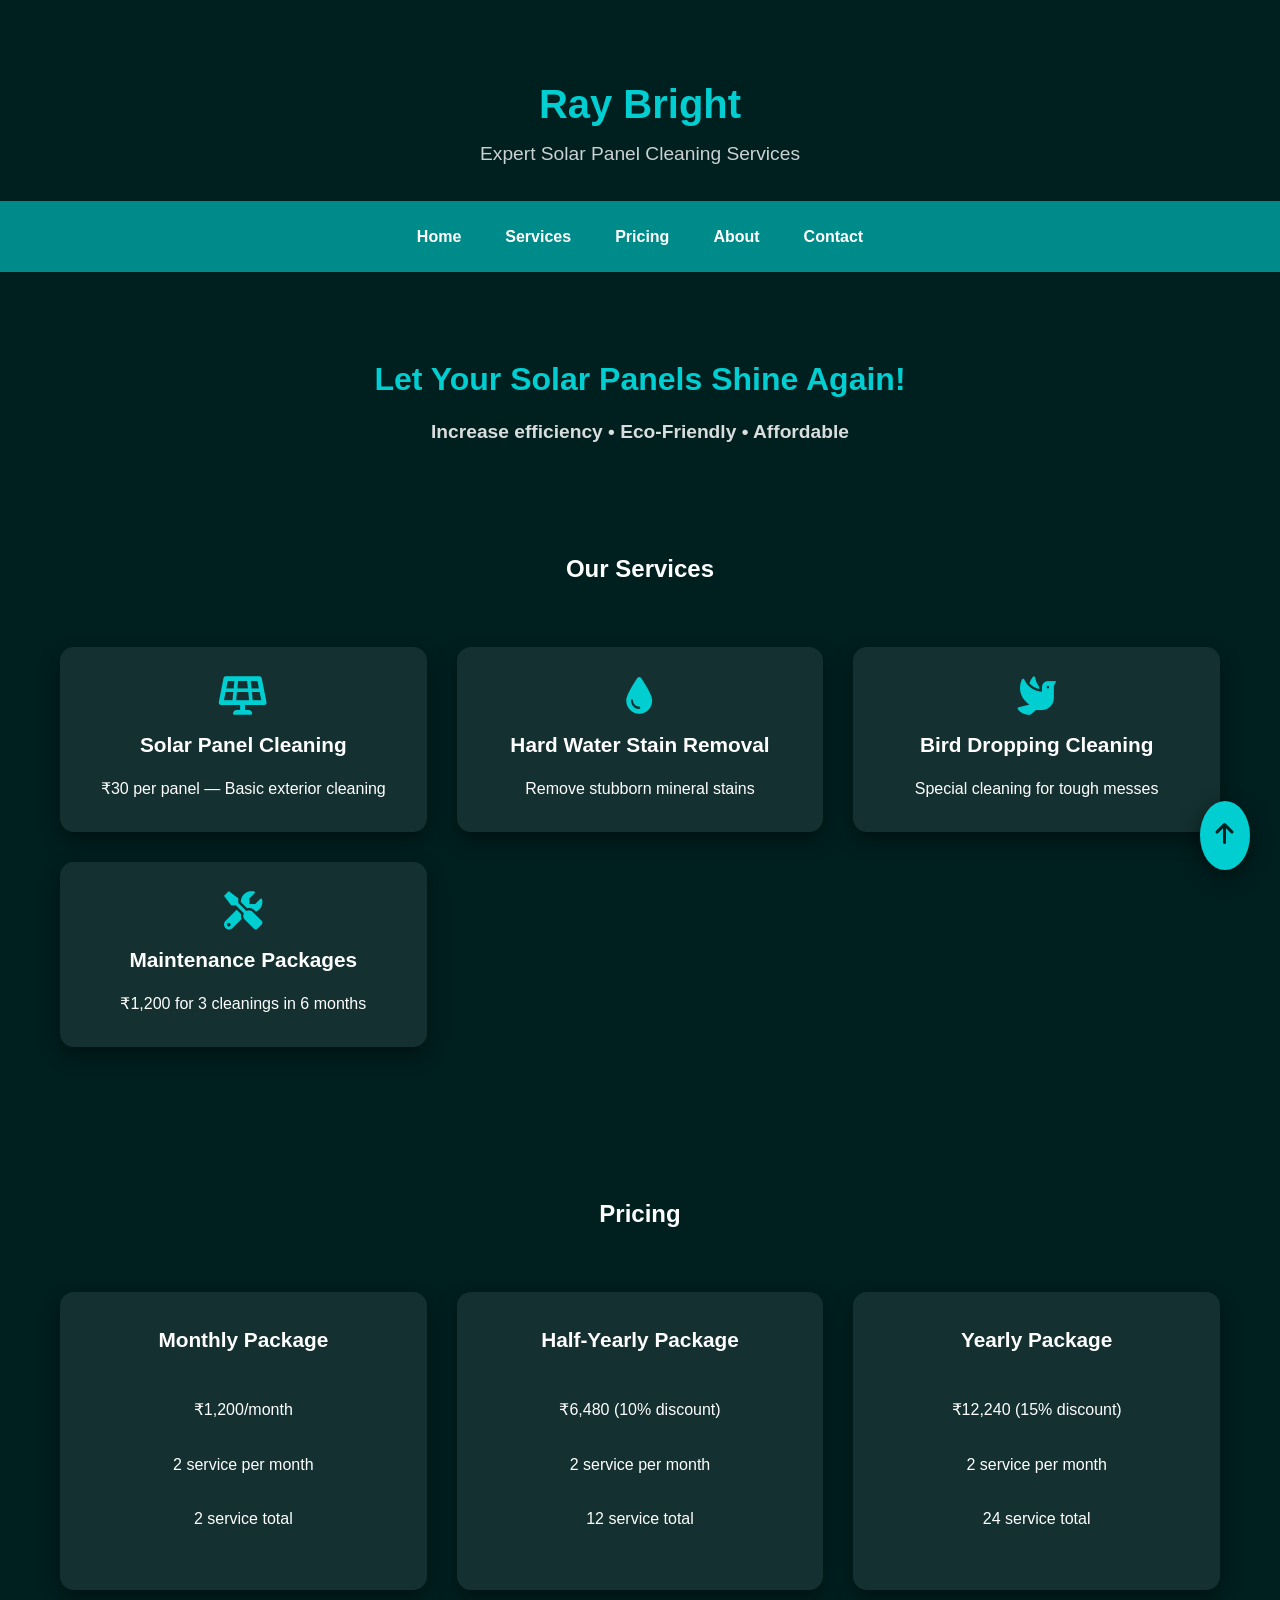
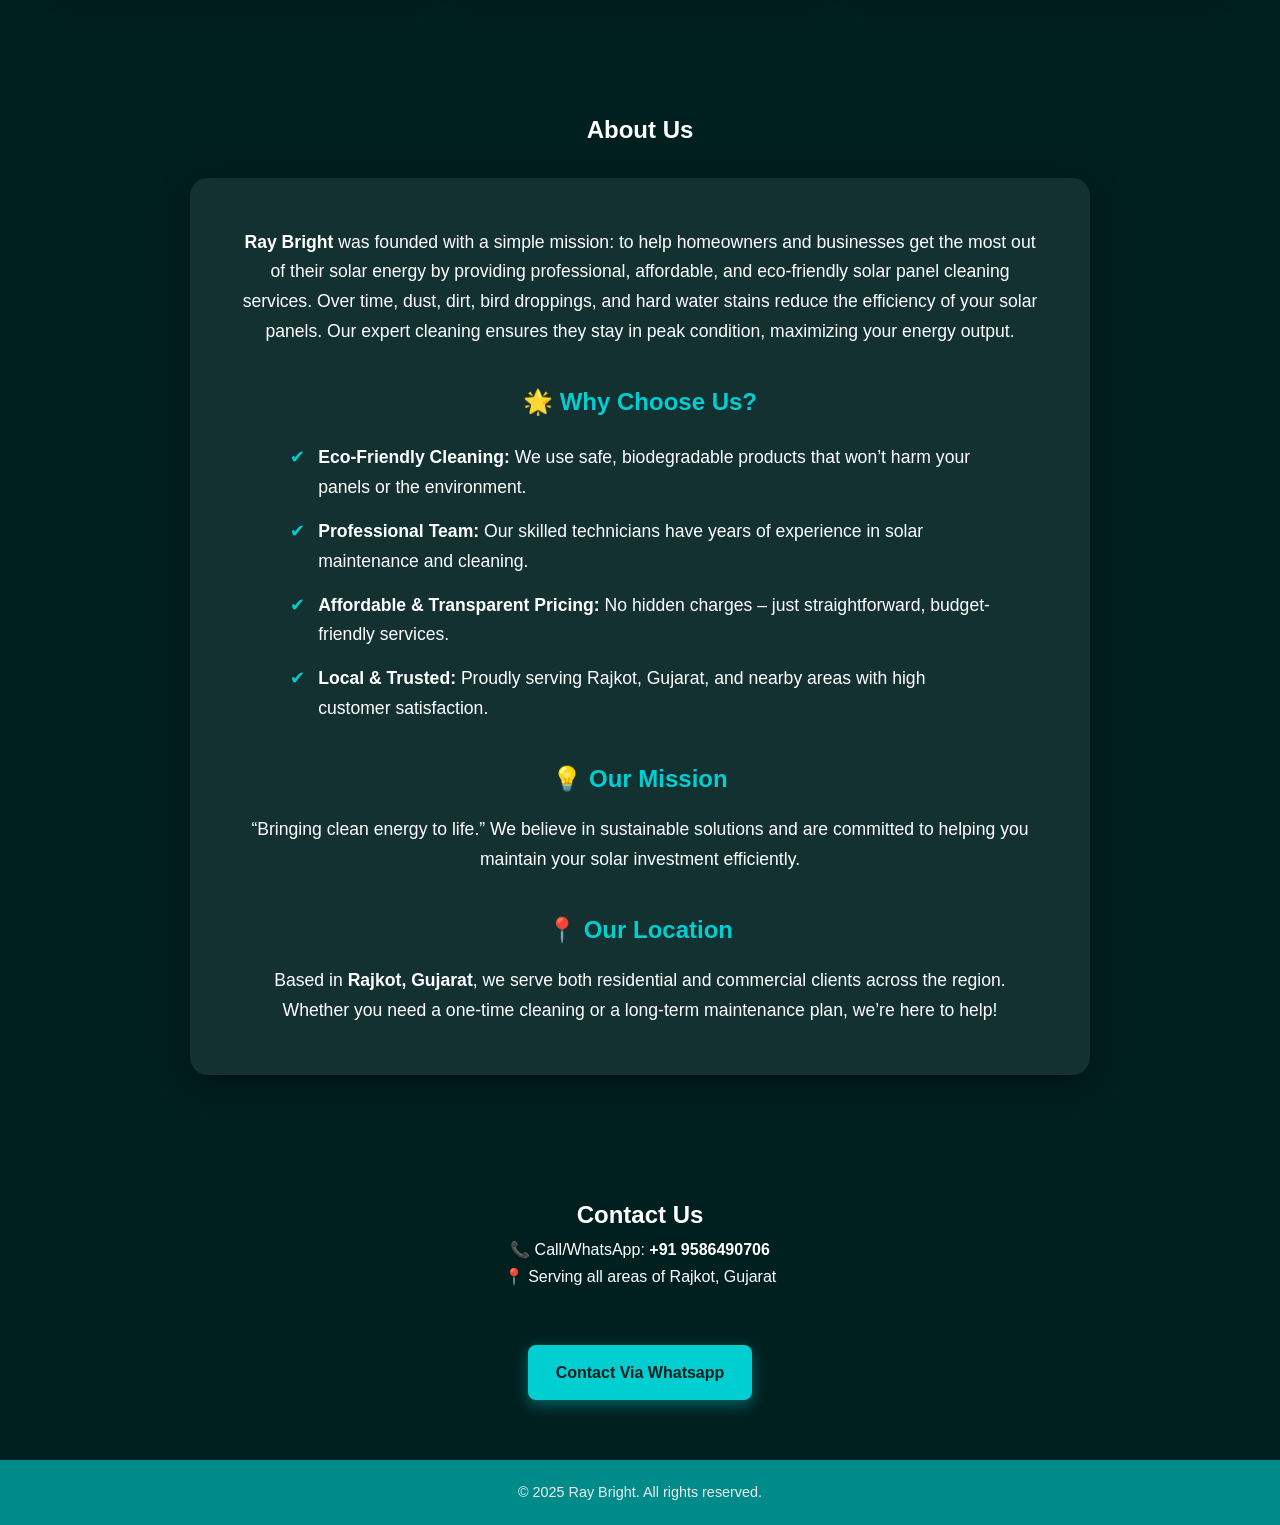
<file: home.html>
<!DOCTYPE html>
<html lang="en">
<head>
	
  <meta charset="UTF-8" />
  <meta name="viewport" content="width=device-width, initial-scale=1.0" />
  <title>Ray Bright | Solar Panel Cleaning</title>
  <link rel="stylesheet" href="https://cdnjs.cloudflare.com/ajax/libs/font-awesome/6.0.0-beta3/css/all.min.css" />
   <style>
:root {
  --primary: #00CED1;
  --secondary: #008B8B;
  --accent: #FFFFFF;
  --background: #001F1F;
  --card-bg: rgba(255, 255, 255, 0.08);
  --font-primary: 'Poppins', sans-serif;
}
/* Navbar Styles */

/* Logo */
.nav-logo {
    font-size: 1.5rem;
    font-weight: bold;
    color: var(--accent);
}

/* Nav Links */
.nav-links {
    display: flex;
    gap: 20px;
}

.nav-links a {
    color: var(--accent);
    text-decoration: none;
    font-weight: bold;
    padding: 10px 15px;
    border-radius: 5px;
    transition: all 0.3s;
}

.nav-links a:hover {
    background: var(--primary);
}

/* Mobile Menu */
.menu-toggle {
    display: none;
    font-size: 1.8rem;
    background: none;
    border: none;
    color: var(--accent);
    cursor: pointer;
}

/* Responsive Navbar */
@media (max-width: 768px) {
    .nav-links {
        display: none;
        flex-direction: column;
        position: absolute;
        top: 60px;
        right: 20px;
        background: rgba(0, 139, 139, 0.95);
        width: 200px;
        border-radius: 10px;
        padding: 15px;
    }

    .nav-links a {
        display: block;
        padding: 12px;
        text-align: center;
    }

    .menu-toggle {
        display: block;
    }

    .nav-links.show {
        display: flex;
    }
}

@media (max-width: 768px) {
    .hero h2 {
        font-size: 2rem;
    }

    .services,
    .pricing {
        grid-template-columns: 1fr;
    }

    .button {
        width: 100%;
        text-align: center;
        padding: 14px;
    }
}
@keyframes fadeInUp {
    from {
        opacity: 0;
        transform: translateY(20px);
    }
    to {
        opacity: 1;
        transform: translateY(0);
    }
}

.card {
    opacity: 0;
    animation: fadeInUp 0.8s ease-out forwards;
    animation-delay: 0.3s;
}
	
.card {
    background: var(--card-bg);
    padding: 30px;
    border-radius: 12px;
    text-align: center;
    box-shadow: 0 6px 20px rgba(0, 0, 0, 0.5);
    transition: transform 0.3s ease-in-out, box-shadow 0.3s ease-in-out;
}

.card:hover {
    transform: translateY(-5px);
    box-shadow: 0 10px 25px rgba(0, 206, 209, 0.6);
}

* {
  margin: 0;
  padding: 0;
  box-sizing: border-box;
}

body {
  font-family: var(--font-primary);
  background: var(--background);
  color: var(--accent);
  scroll-behavior: smooth;
  line-height: 1.7;
}

header {
  text-align: center;
  padding: 70px 20px 30px;
}

header h1 {
  font-size: 2.5rem;
  color: var(--primary);
}

header p {
  font-size: 1.2rem;
  color: var(--accent);
  opacity: 0.8;
}

nav {
  display: flex;
  flex-wrap: wrap;
  justify-content: center;
  background: var(--secondary);
  padding: 12px 20px;
  gap: 12px;
}

nav a {
  color: var(--accent);
  text-decoration: none;
  font-weight: 600;
  padding: 10px 16px;
  border-radius: 5px;
  transition: background 0.3s;
}

nav a:hover {
  background: var(--primary);
}

.hero {
  text-align: center;
  padding: 80px 20px 40px;
}

.hero h2 {
  font-size: 2rem;
  color: var(--primary);
  margin-bottom: 10px;
}

.hero h3 {
  font-size: 1.2rem;
  opacity: 0.85;
}

section {
  padding: 60px 20px;
  max-width: 1200px;
  margin: auto;
}

.services,
.pricing {
  display: grid;
  gap: 30px;
  grid-template-columns: repeat(auto-fit, minmax(280px, 1fr));
  margin-top: 30px;
}

.card {
  background: var(--card-bg);
  padding: 30px;
  border-radius: 14px;
  text-align: center;
  box-shadow: 0 8px 20px rgba(0, 0, 0, 0.4);
  transition: transform 0.3s;
}

.card:hover {
  transform: translateY(-5px);
}

.card i {
  font-size: 2.4rem;
  color: var(--primary);
  margin-bottom: 12px;
}

.card h3,
.card h4 {
  font-size: 1.3rem;
  margin-bottom: 12px;
  color: var(--accent);
}

.button {
    display: inline-block;
    padding: 14px 28px;
    background: var(--primary);
    color: var(--background);
    text-decoration: none;
    font-weight: bold;
    border-radius: 8px;
    transition: all 0.3s ease;
    box-shadow: 0 5px 15px rgba(0, 206, 209, 0.4);
}

.button:hover {
    background: var(--secondary);
    transform: scale(1.05);
}
.whatsapp-float {
    position: fixed;
    bottom: 20px;
    right: 20px;
    background: #25D366;
    color: white;
    padding: 12px 16px;
    border-radius: 50%;
    font-size: 1.8rem;
    box-shadow: 0 6px 20px rgba(0, 0, 0, 0.3);
    transition: transform 0.3s ease;
}

.whatsapp-float:hover {
    transform: scale(1.1);
}

footer {
  text-align: center;
  background: var(--secondary);
  padding: 20px;
  font-size: 0.9rem;
  color: #eee;
}

#about {
  text-align: center;
}

.about-content {
  background: var(--card-bg);
  padding: 50px;
  border-radius: 18px;
  max-width: 900px;
  margin: auto;
  box-shadow: 0 8px 30px rgba(0, 0, 0, 0.4);
  font-size: 1.1rem;
}

.about-content h3 {
  color: var(--primary);
  margin: 35px 0 15px;
  font-size: 1.5rem;
}

.about-content ul {
  list-style: none;
  text-align: left;
  margin: 20px auto;
  max-width: 700px;
}

.about-content ul li {
  padding-left: 1.6em;
  margin-bottom: 14px;
  position: relative;
}

.about-content ul li::before {
  content: "✔";
  position: absolute;
  left: 0;
  color: var(--primary);
}

.about-content a {
  color: var(--primary);
  font-weight: bold;
  text-decoration: none;
}

.about-content a:hover {
  color: var(--accent);
  text-decoration: underline;
}

.home-arrow {
  position: fixed;
  bottom: 30px;
  right: 30px;
  background: var(--primary);
  color: var(--background);
  padding: 14px 16px;
  border-radius: 50%;
  font-size: 1.5rem;
  box-shadow: 0 6px 20px rgba(0, 0, 0, 0.5);
  transition: background 0.3s;
  z-index: 999;
}

.home-arrow:hover {
  background: var(--secondary);
}

/* Responsive Design */
@media (max-width: 768px) {
  header h1 {
    font-size: 2rem;
  }

  nav {
    flex-direction: column;
    align-items: center;
  }

  nav a {
    padding: 8px 14px;
  }

  .hero h2 {
    font-size: 1.6rem;
  }

  .hero h3 {
    font-size: 1rem;
  }

  .about-content {
    padding: 30px 20px;
    font-size: 1rem;
  }
}

@media (max-width: 480px) {
  .card {
    padding: 25px 20px;
  }

  .home-arrow {
    bottom: 20px;
    right: 20px;
    padding: 12px 14px;
    font-size: 1.3rem;
  }

  .about-content {
    padding: 25px 15px;
    font-size: 0.95rem;
  }
}
</style>
</head>
<body>
  <header>
    <h1>Ray Bright</h1>
    <p>Expert Solar Panel Cleaning Services</p>
  </header>

  <nav>
    <a href="#home">Home</a>
    <a href="#services">Services</a>
    <a href="#pricing">Pricing</a>
    <a href="#about">About</a>
    <a href="#contact">Contact</a>
  </nav>

  <section class="hero" id="home">
    <h2>Let Your Solar Panels Shine Again!</h2>
    <h3>Increase efficiency • Eco-Friendly • Affordable</h3>
  </section>

  <section id="services"align="center">
    <h2>Our Services</h2><br>
    <div class="services">
      <div class="card">
        <i class="fas fa-solar-panel"></i>
        <h3>Solar Panel Cleaning</h3>
        <p>₹30 per panel — Basic exterior cleaning</p>
      </div>
      <div class="card">
        <i class="fas fa-tint"></i>
        <h3>Hard Water Stain Removal</h3>
        <p>Remove stubborn mineral stains</p>
      </div>
      <div class="card">
        <i class="fas fa-dove"></i>
        <h3>Bird Dropping Cleaning</h3>
        <p>Special cleaning for tough messes</p>
      </div>
      <div class="card">
        <i class="fas fa-tools"></i>
        <h3>Maintenance Packages</h3>
        <p>₹1,200 for 3 cleanings in 6 months</p>
      </div>
    </div>
  </section>

  <section id="pricing" align="center"><br>
    <h2>Pricing</h2><br>
    <div class="pricing">
      <div class="card">
        <h4>Monthly Package</h4><br>
        <p>₹1,200/month</p><br>
	<p>2 service per month</p><br>
	<p>2 service total</p><br>
      </div>
      <div class="card">
        <h4>Half-Yearly Package</h4><br>
        <p>₹6,480 (10% discount)</p><br>
	<p>2 service per month</p><br>
	<p>12 service total</p><br>
      </div>
      <div class="card">
        <h4>Yearly Package</h4><br>
        <p>₹12,240 (15% discount)</p><br>
	<p>2 service per month</p><br>
	<p>24 service total</p><br>
      </div>
    </div>
  </section>

	<section id="about">
    <h2>About Us</h2><br>
    <div class="about-content">
        <p><strong>Ray Bright</strong> was founded with a simple mission: to help homeowners and businesses get the most out of their solar energy by providing professional, affordable, and eco-friendly solar panel cleaning services. Over time, dust, dirt, bird droppings, and hard water stains reduce the efficiency of your solar panels. Our expert cleaning ensures they stay in peak condition, maximizing your energy output.</p>

        <h3>🌟 Why Choose Us?</h3>
        <ul>
            <li><strong>Eco-Friendly Cleaning:</strong> We use safe, biodegradable products that won’t harm your panels or the environment.</li>
            <li><strong>Professional Team:</strong> Our skilled technicians have years of experience in solar maintenance and cleaning.</li>
            <li><strong>Affordable & Transparent Pricing:</strong> No hidden charges – just straightforward, budget-friendly services.</li>
            <li><strong>Local & Trusted:</strong> Proudly serving Rajkot, Gujarat, and nearby areas with high customer satisfaction.</li>
        </ul>

        <h3>💡 Our Mission</h3>
        <p>“Bringing clean energy to life.” We believe in sustainable solutions and are committed to helping you maintain your solar investment efficiently.</p>

        <h3>📍 Our Location</h3>
        <p>Based in <strong>Rajkot, Gujarat</strong>, we serve both residential and commercial clients across the region. Whether you need a one-time cleaning or a long-term maintenance plan, we’re here to help!</p>

            </div>
</section>


  <section id="contact"align="center">
    <h2>Contact Us</h2>
    <p>📞 Call/WhatsApp: <strong>+91 9586490706</strong></p>
    <p>📍 Serving all areas of Rajkot, Gujarat</p><br><br>
    <a href="https://wa.me/919586490706" class="button">Contact Via Whatsapp</a>
  </section>

  <footer>
    <p>© 2025 Ray Bright. All rights reserved.</p>
  </footer>
<a href="#home" class="home-arrow" title="Back to Home">
  <i class="fas fa-arrow-up"></i>
</a>

</body>
</html>
</file>
